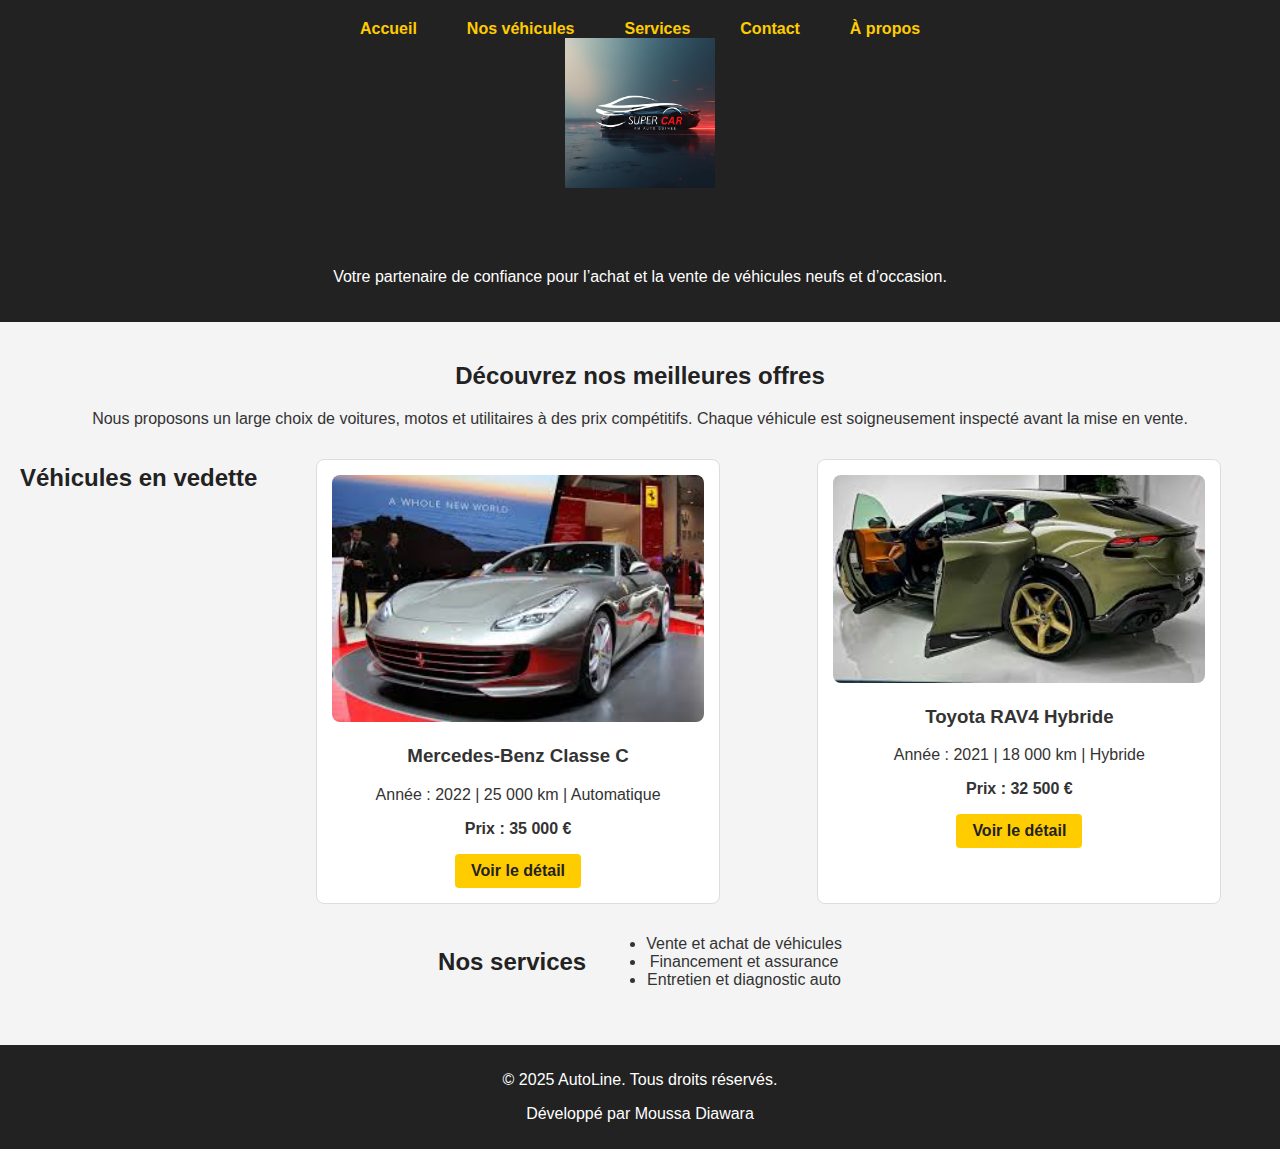
<file: index.html>
<!DOCTYPE html>
<html lang="fr">

<head>
  <meta charset="utf-8">
  <meta name="viewport" content="width=device-width, initial-scale=1.0">
  <title>KM AUTO GUINEE – Vente de véhicules</title>
  <link rel="stylesheet" href="style.css">
</head>

<body>
  <!-- En-tête du site -->
  <header>
    <nav>
      <ul>
       <li><a href="index.html">Accueil</a></li>
        <li><a href="Voitures.html">Nos véhicules</a></li>
        <li><a href="services.html">Services</a></li>
        <li><a href="contact.html">Contact</a></li>
        <li><a href="a-propos.html">À propos</a></li>
      </ul>
    </nav>
    <img src="images/logo.png" width="180" alt="Logo KM AUTO GUINEE">
    <h1>Bienvenue chez KM AUTO GUINEE</h1>
    <p>Votre partenaire de confiance pour l’achat et la vente de véhicules neufs et d’occasion.</p>
  </header>

  <!-- Contenu principal -->
  <main>
    <section id="presentation">
      <h2>Découvrez nos meilleures offres</h2>
      <p>Nous proposons un large choix de voitures, motos et utilitaires à des prix compétitifs. Chaque véhicule est soigneusement inspecté avant la mise en vente.</p>
    </section>

    <section id="vehicules-phares">
      <h2>Véhicules en vedette</h2>
      <div class="vehicule">
        <img src="images/voiture1.jpeg" alt="Voiture de luxe rouge">
        <h3>Mercedes-Benz Classe C</h3>
        <p>Année : 2022 | 25 000 km | Automatique</p>
        <p><strong>Prix : 35 000 €</strong></p>
        <a href="details-voiture1.html" class="btn">Voir le détail</a>
      </div>

      <div class="vehicule">
        <img src="images/voiture2.jpeg" alt="SUV noir moderne">
        <h3>Toyota RAV4 Hybride</h3>
        <p>Année : 2021 | 18 000 km | Hybride</p>
        <p><strong>Prix : 32 500 €</strong></p>
        <a href="details-voiture2.html" class="btn">Voir le détail</a>
      </div>
    </section>

    <section id="services">
      <h2>Nos services</h2>
      <ul>
        <li>Vente et achat de véhicules</li>
        <li>Financement et assurance</li>
        <li>Entretien et diagnostic auto</li>
      </ul>
    </section>
  </main>

  <!-- Pied de page -->
  <footer>
    <p>&copy; 2025 AutoLine. Tous droits réservés.</p>
    <p>Développé par Moussa Diawara</p>
  </footer>
</body>

</html>
</file>
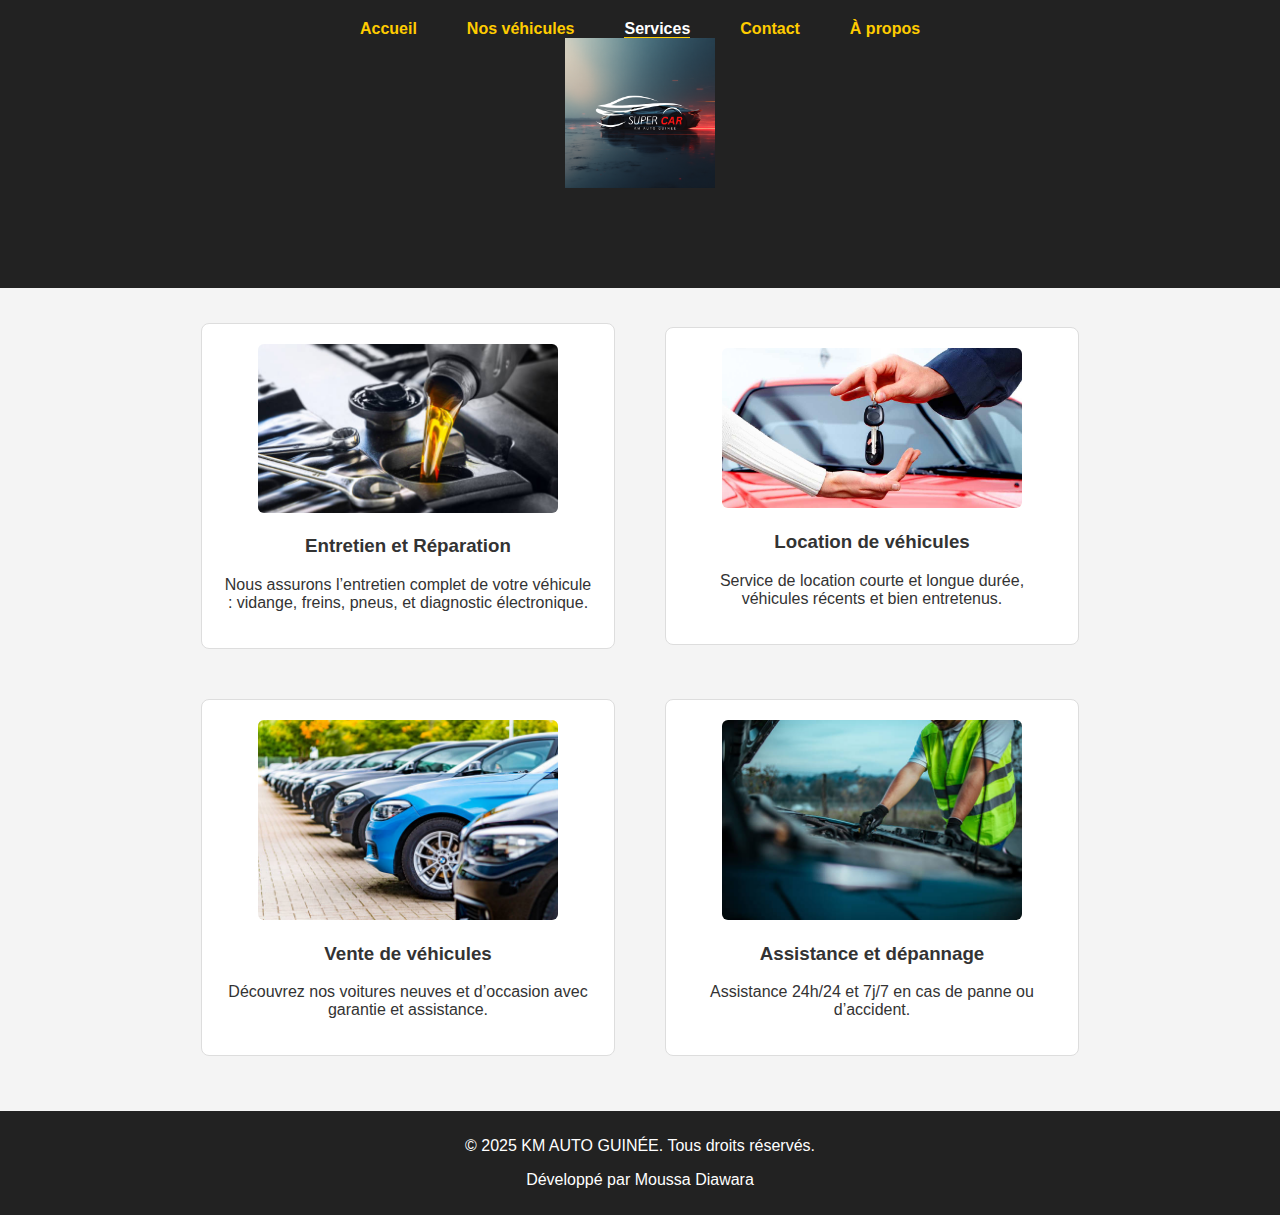
<file: services.html>
<!DOCTYPE html>
<html lang="fr">

<head>
  <meta charset="utf-8">
  <meta name="viewport" content="width=device-width, initial-scale=1.0">
  <title>Nos services – KM AUTO GUINÉE</title>
  <link rel="stylesheet" href="style.css">
</head>

<body>
  <header>
    <nav>
      <ul>
        <li><a href="index.html">Accueil</a></li>
        <li><a href="Voitures.html">Nos véhicules</a></li>
        <li><a href="services.html" class="active">Services</a></li>
        <li><a href="contact.html">Contact</a></li>
        <li><a href="a-propos.html">À propos</a></li>
      </ul>
    </nav>
    <img src="images/logo.png" width="180" alt="Logo KM AUTO GUINÉE">
    <h1>Nos services</h1>
  </header>

  <main>
    <section id="services">
      <div class="service">
        <img src="images/entretien.jpg" alt="Entretien automobile" width="250">
        <h3>Entretien et Réparation</h3>
        <p>Nous assurons l’entretien complet de votre véhicule : vidange, freins, pneus, et diagnostic électronique.</p>
      </div>

      <div class="service">
        <img src="images/location.jpeg" alt="Location de voitures" width="250">
        <h3>Location de véhicules</h3>
        <p>Service de location courte et longue durée, véhicules récents et bien entretenus.</p>
      </div>

      <div class="service">
        <img src="images/vente.jpg" alt="Vente de véhicules" width="250">
        <h3>Vente de véhicules</h3>
        <p>Découvrez nos voitures neuves et d’occasion avec garantie et assistance.</p>
      </div>

      <div class="service">
        <img src="images/assistance.jpg" alt="Assistance routière" width="250">
        <h3>Assistance et dépannage</h3>
        <p>Assistance 24h/24 et 7j/7 en cas de panne ou d’accident.</p>
      </div>
    </section>
  </main>

  <footer>
    <p>&copy; 2025 KM AUTO GUINÉE. Tous droits réservés.</p>
    <p>Développé par Moussa Diawara</p>
  </footer>

</body>

</html>
</file>
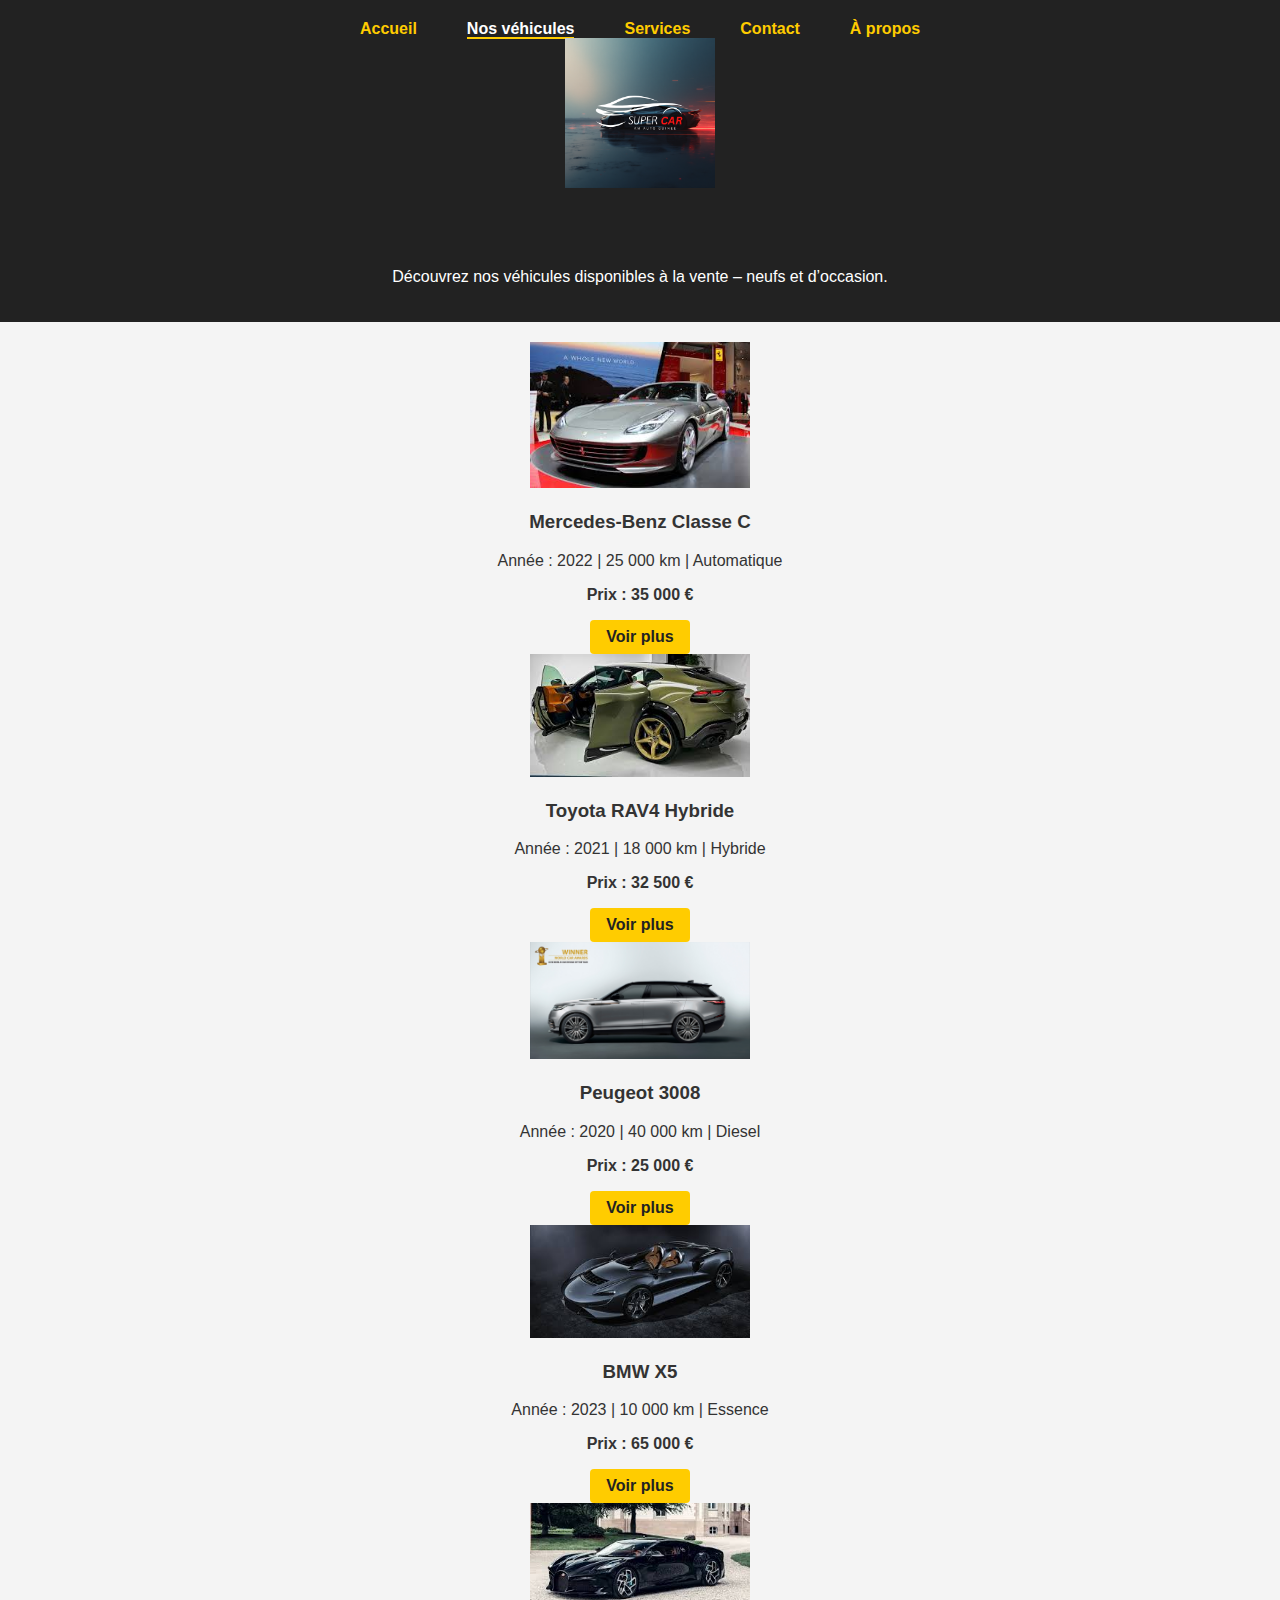
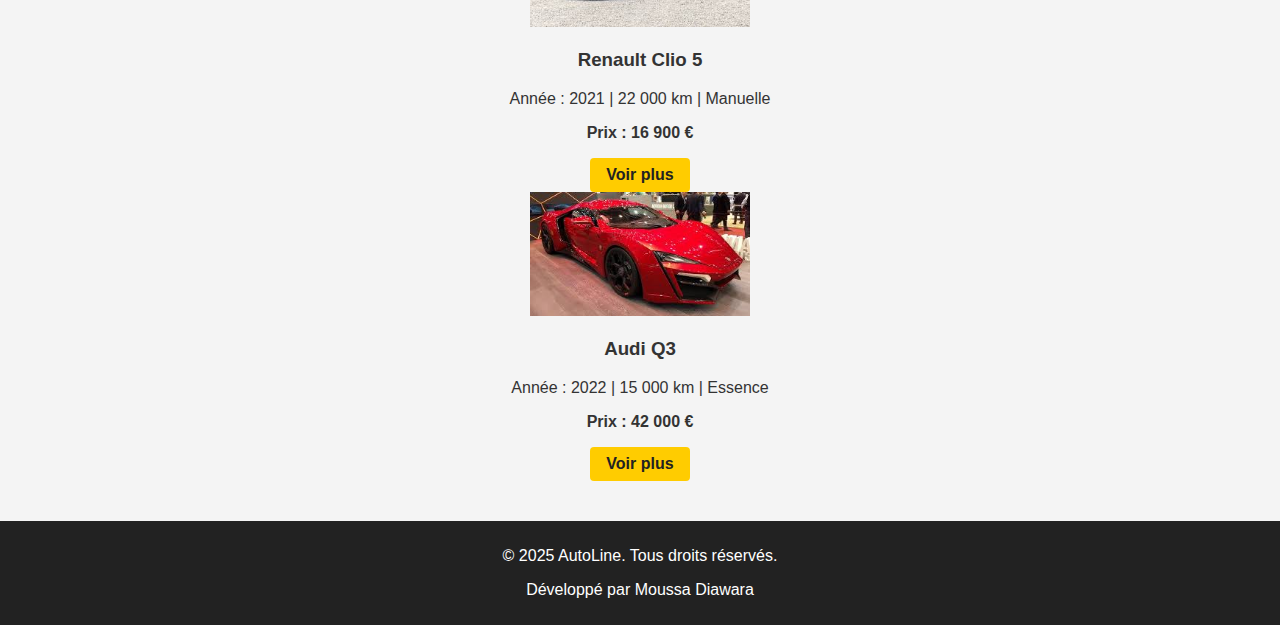
<file: Voitures.html>
<!DOCTYPE html>
<html lang="fr">

<head>
  <meta charset="utf-8">
  <meta name="viewport" content="width=device-width, initial-scale=1.0">
  <title>Catalogue – KM AUTO GUINEE</title>
  <link rel="stylesheet" href="style.css">
</head>

<body>
  <header>
    <nav>
      <ul>
        <li><a href="index.html">Accueil</a></li>
        <li><a href="voitures.html" class="active">Nos véhicules</a></li>
        <li><a href="services.html">Services</a></li>
        <li><a href="contact.html">Contact</a></li>
        <li><a href="a-propos.html">À propos</a></li>
      </ul>
    </nav>
    <img src="images/logo.png" width="180" alt="Logo KM AUTO GUINEE" class="logo">
    <h1>Catalogue de voitures</h1>
    <p>Découvrez nos véhicules disponibles à la vente – neufs et d’occasion.</p>
  </header>

  <main>
    <section class="catalogue">
      <div class="car">
        <img src="images/voiture1.jpeg" alt="Mercedes-Benz Classe C" width="220">
        <h3>Mercedes-Benz Classe C</h3>
        <p>Année : 2022 | 25 000 km | Automatique</p>
        <p><strong>Prix : 35 000 €</strong></p>
        <a href="details-voiture1.html" class="btn">Voir plus</a>
      </div>

      <div class="car">
        <img src="images/voiture2.jpeg" alt="Toyota RAV4 Hybride" width="220">
        <h3>Toyota RAV4 Hybride</h3>
        <p>Année : 2021 | 18 000 km | Hybride</p>
        <p><strong>Prix : 32 500 €</strong></p>
        <a href="details-voiture2.html" class="btn">Voir plus</a>
      </div>

      <div class="car">
        <img src="images/voiture3.jpg" alt="Peugeot 3008" width="220">
        <h3>Peugeot 3008</h3>
        <p>Année : 2020 | 40 000 km | Diesel</p>
        <p><strong>Prix : 25 000 €</strong></p>
        <a href="details-voiture3.html" class="btn">Voir plus</a>
      </div>

      <div class="car">
        <img src="images/voiture4.jpeg" alt="BMW X5" width="220">
        <h3>BMW X5</h3>
        <p>Année : 2023 | 10 000 km | Essence</p>
        <p><strong>Prix : 65 000 €</strong></p>
        <a href="details-voiture4.html" class="btn">Voir plus</a>
      </div>

      <div class="car">
        <img src="images/voiture5.jpeg" alt="Renault Clio 5" width="220">
        <h3>Renault Clio 5</h3>
        <p>Année : 2021 | 22 000 km | Manuelle</p>
        <p><strong>Prix : 16 900 €</strong></p>
        <a href="details-voiture5.html" class="btn">Voir plus</a>
      </div>

      <div class="car">
        <img src="images/voiture6.jpeg" alt="Audi Q3" width="220">
        <h3>Audi Q3</h3>
        <p>Année : 2022 | 15 000 km | Essence</p>
        <p><strong>Prix : 42 000 €</strong></p>
        <a href="details-voiture6.html" class="btn">Voir plus</a>
      </div>
    </section>
  </main>

  <footer>
    <p>&copy; 2025 AutoLine. Tous droits réservés.</p>
    <p>Développé par Moussa Diawara</p>
  </footer>

  <!-- Lien vers le script JavaScript -->
  <script src="script.js"></script>

</body>

</html>
</file>
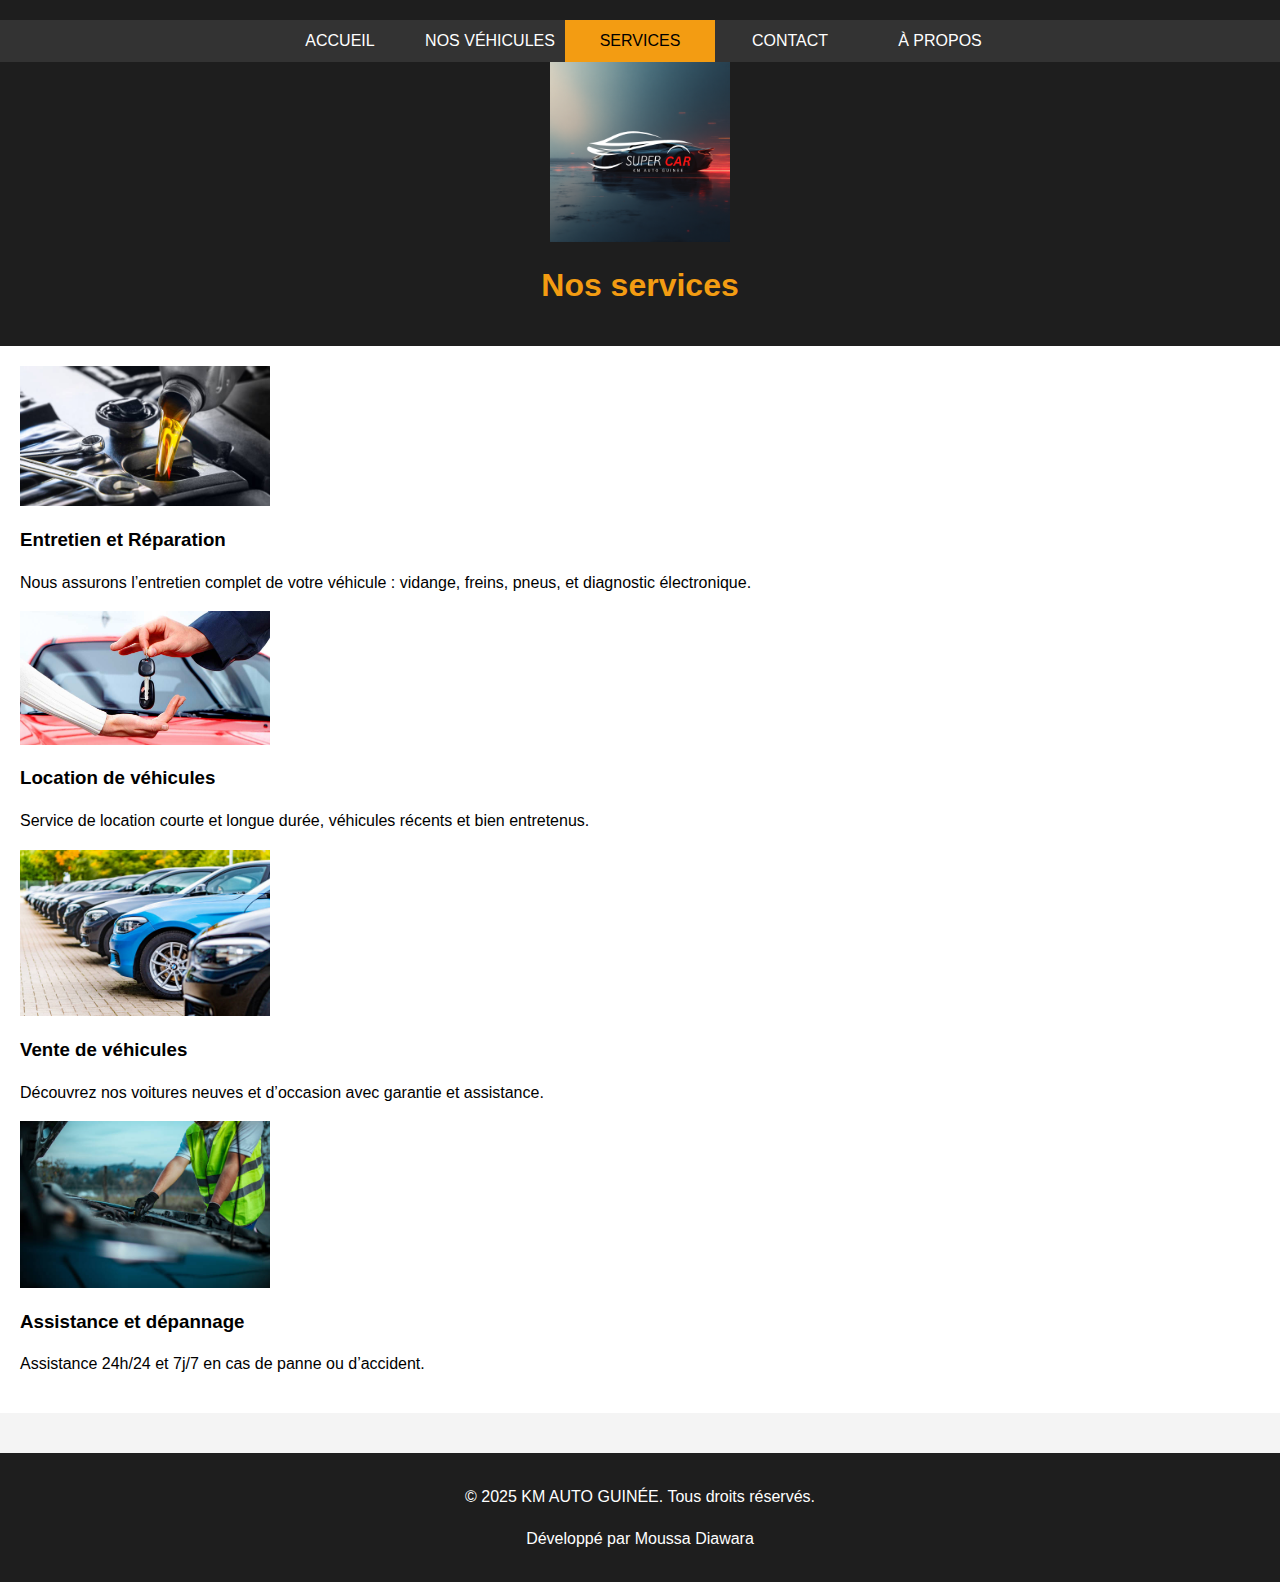
<file: docs/services.html>
<!DOCTYPE html>
<html lang="fr">

<head>
  <meta charset="utf-8">
  <meta name="viewport" content="width=device-width, initial-scale=1.0">
  <title>Nos services – KM AUTO GUINÉE</title>
  <link rel="stylesheet" href="style.css">
</head>

<body>
  <header>
    <nav>
      <ul>
        <li><a href="index.html">Accueil</a></li>
        <li><a href="Voitures.html">Nos véhicules</a></li>
        <li><a href="services.html" class="active">Services</a></li>
        <li><a href="contact.html">Contact</a></li>
        <li><a href="a-propos.html">À propos</a></li>
      </ul>
    </nav>
    <img src="images/logo.png" width="180" alt="Logo KM AUTO GUINÉE">
    <h1>Nos services</h1>
  </header>

  <main>
    <section id="services">
      <div class="service">
        <img src="images/entretien.jpg" alt="Entretien automobile" width="250">
        <h3>Entretien et Réparation</h3>
        <p>Nous assurons l’entretien complet de votre véhicule : vidange, freins, pneus, et diagnostic électronique.</p>
      </div>

      <div class="service">
        <img src="images/location.jpeg" alt="Location de voitures" width="250">
        <h3>Location de véhicules</h3>
        <p>Service de location courte et longue durée, véhicules récents et bien entretenus.</p>
      </div>

      <div class="service">
        <img src="images/vente.jpg" alt="Vente de véhicules" width="250">
        <h3>Vente de véhicules</h3>
        <p>Découvrez nos voitures neuves et d’occasion avec garantie et assistance.</p>
      </div>

      <div class="service">
        <img src="images/assistance.jpg" alt="Assistance routière" width="250">
        <h3>Assistance et dépannage</h3>
        <p>Assistance 24h/24 et 7j/7 en cas de panne ou d’accident.</p>
      </div>
    </section>
  </main>

  <footer>
    <p>&copy; 2025 KM AUTO GUINÉE. Tous droits réservés.</p>
    <p>Développé par Moussa Diawara</p>
  </footer>

</body>

</html>
</file>
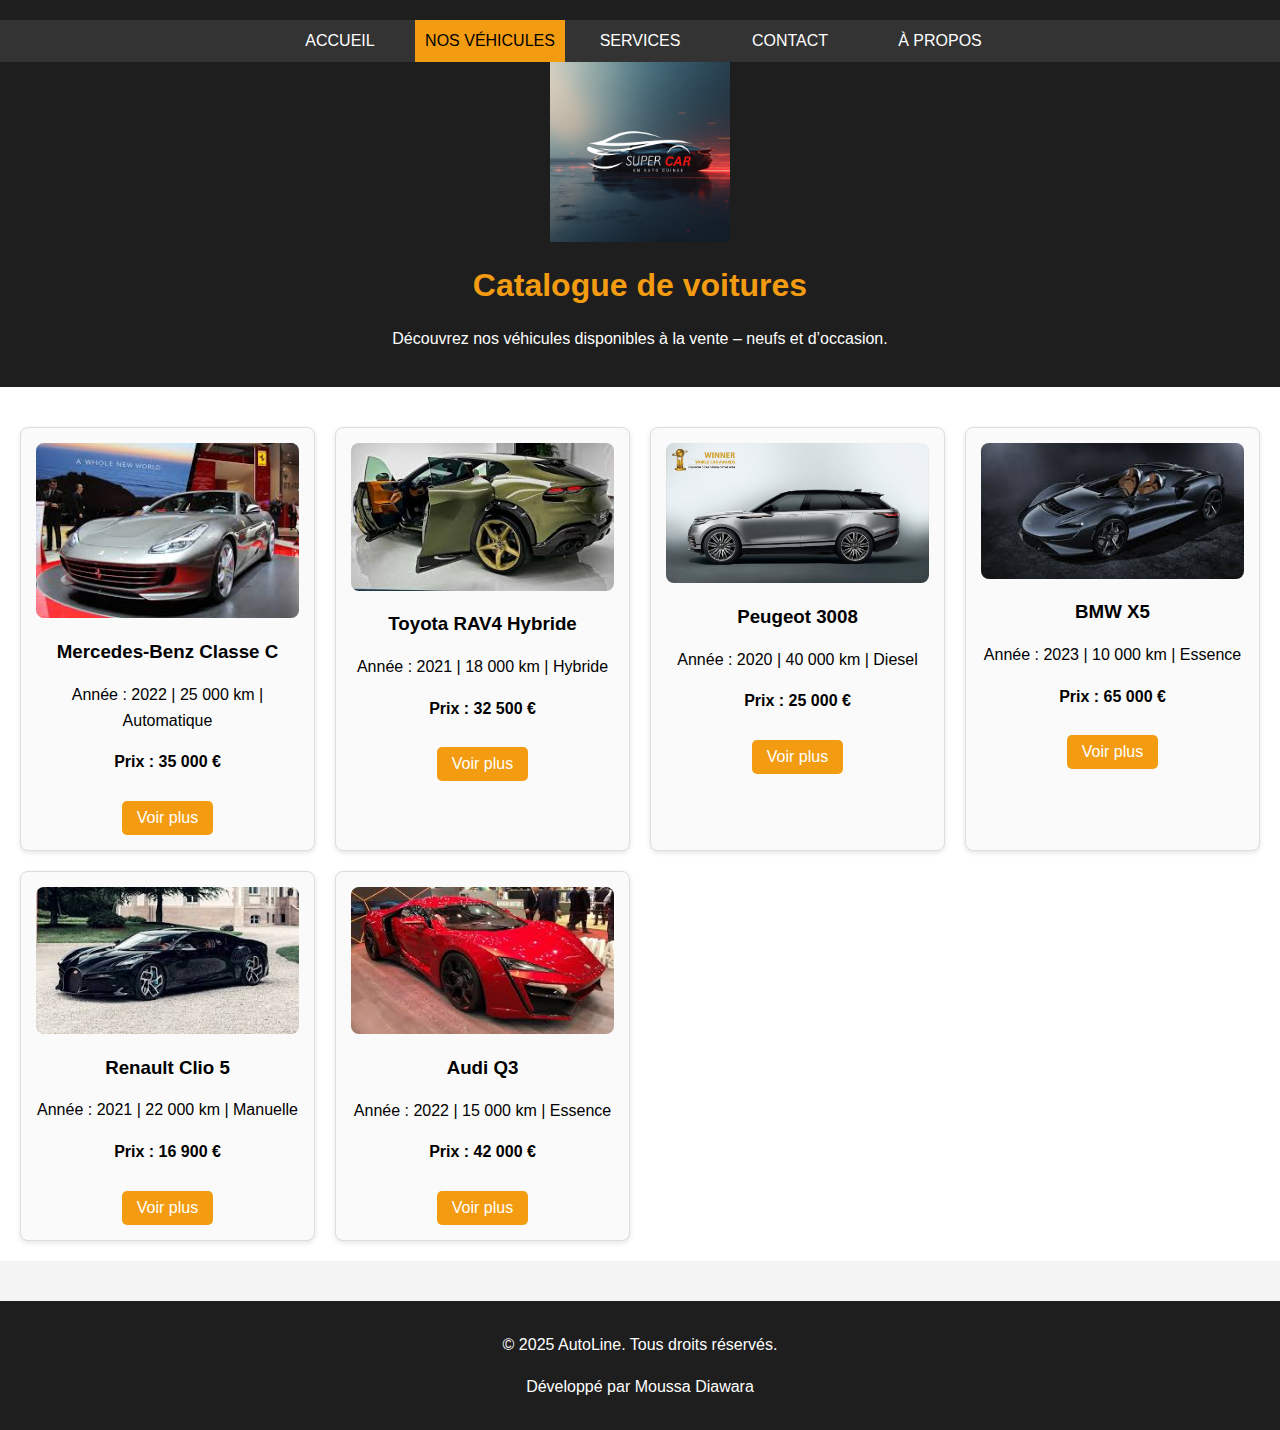
<file: docs/Voitures.html>
<!DOCTYPE html>
<html lang="fr">

<head>
  <meta charset="utf-8">
  <meta name="viewport" content="width=device-width, initial-scale=1.0">
  <title>Catalogue – KM AUTO GUINEE</title>
  <link rel="stylesheet" href="style.css">
</head>

<body>
  <header>
    <nav>
      <ul>
        <li><a href="index.html">Accueil</a></li>
        <li><a href="voitures.html" class="active">Nos véhicules</a></li>
        <li><a href="services.html">Services</a></li>
        <li><a href="contact.html">Contact</a></li>
        <li><a href="a-propos.html">À propos</a></li>
      </ul>
    </nav>
    <img src="images/logo.png" width="180" alt="Logo KM AUTO GUINEE">
    <h1>Catalogue de voitures</h1>
    <p>Découvrez nos véhicules disponibles à la vente – neufs et d’occasion.</p>
  </header>

  <main>
    <section class="catalogue">
      <div class="car">
        <img src="images/voiture1.jpeg" alt="Mercedes-Benz Classe C" width="220">
        <h3>Mercedes-Benz Classe C</h3>
        <p>Année : 2022 | 25 000 km | Automatique</p>
        <p><strong>Prix : 35 000 €</strong></p>
        <a href="details-voiture1.html" class="btn">Voir plus</a>
      </div>

      <div class="car">
        <img src="images/voiture2.jpeg" alt="Toyota RAV4 Hybride" width="220">
        <h3>Toyota RAV4 Hybride</h3>
        <p>Année : 2021 | 18 000 km | Hybride</p>
        <p><strong>Prix : 32 500 €</strong></p>
        <a href="details-voiture2.html" class="btn">Voir plus</a>
      </div>

      <div class="car">
        <img src="images/voiture3.jpg" alt="Peugeot 3008" width="220">
        <h3>Peugeot 3008</h3>
        <p>Année : 2020 | 40 000 km | Diesel</p>
        <p><strong>Prix : 25 000 €</strong></p>
        <a href="details-voiture3.html" class="btn">Voir plus</a>
      </div>

      <div class="car">
        <img src="images/voiture4.jpeg" alt="BMW X5" width="220">
        <h3>BMW X5</h3>
        <p>Année : 2023 | 10 000 km | Essence</p>
        <p><strong>Prix : 65 000 €</strong></p>
        <a href="details-voiture4.html" class="btn">Voir plus</a>
      </div>

      <div class="car">
        <img src="images/voiture5.jpeg" alt="Renault Clio 5" width="220">
        <h3>Renault Clio 5</h3>
        <p>Année : 2021 | 22 000 km | Manuelle</p>
        <p><strong>Prix : 16 900 €</strong></p>
        <a href="details-voiture5.html" class="btn">Voir plus</a>
      </div>

      <div class="car">
        <img src="images/voiture6.jpeg" alt="Audi Q3" width="220">
        <h3>Audi Q3</h3>
        <p>Année : 2022 | 15 000 km | Essence</p>
        <p><strong>Prix : 42 000 €</strong></p>
        <a href="details-voiture6.html" class="btn">Voir plus</a>
      </div>
    </section>
  </main>

  <footer>
    <p>&copy; 2025 AutoLine. Tous droits réservés.</p>
    <p>Développé par Moussa Diawara</p>
  </footer>

</body>

</html>
</file>
<file: style.css>
/* === Style de base (mobile par défaut) === */
body {
  font-family: Arial, sans-serif;
  margin: 0;
  padding: 0;
  text-align: center;
  background-color: #f4f4f4;
  color: #333;
}

/* ---- HEADER ---- */
header {
  background-color: #222;
  color: #fff;
  padding: 20px;
}

header img {
  width: 150px;
  display: block;
  margin: 0 auto;
}

nav ul {
  list-style: none;
  padding: 0;
  margin: 0;
}

nav li {
  display: block;
  margin: 10px 0;
}

nav a {
  text-decoration: none;
  color: #ffcc00;
  font-weight: bold;
}

nav a.active {
  color: #fff;
  border-bottom: 2px solid #ffcc00;
}

/* ---- CONTENU ---- */
main {
  padding: 20px;
}

h1, h2 {
  color: #222;
}

/* ---- PAGE ACCUEIL ---- */
.vehicule {
  background-color: #fff;
  margin: 15px auto;
  padding: 15px;
  border: 1px solid #ddd;
  border-radius: 8px;
  max-width: 90%;
}

.vehicule img {
  width: 100%;
  height: auto;
  border-radius: 8px;
}

.btn {
  display: inline-block;
  background-color: #ffcc00;
  color: #222;
  padding: 8px 16px;
  text-decoration: none;
  border-radius: 4px;
  font-weight: bold;
}

.btn:hover {
  background-color: #e6b800;
}

/* ---- PAGE SERVICES ---- */
#services {
  display: flex;
  flex-direction: column;
  align-items: center;
}

.service {
  background-color: #fff;
  margin: 15px;
  padding: 20px;
  border-radius: 8px;
  border: 1px solid #ddd;
  max-width: 90%;
}

.service img {
  width: 100%;
  max-width: 300px;
  height: auto;
  border-radius: 6px;
}

/* ---- FOOTER ---- */
footer {
  background-color: #222;
  color: #fff;
  padding: 10px 0;
  margin-top: 20px;
}

/* === VUE TABLETTE === */
@media screen and (min-width: 772px) {
  nav li {
    display: inline-block;
    margin: 0 15px;
  }

  .vehicule, .service {
    display: inline-block;
    width: 45%;
    vertical-align: top;
  }

  #services {
    flex-direction: row;
    flex-wrap: wrap;
    justify-content: center;
  }

  .vehicule img, .service img {
    max-height: 30vh; /* 30 % de la hauteur visible */
    object-fit: cover;
  }
}

/* === VUE GRAND ÉCRAN === */
@media screen and (min-width: 998px) {
  .vehicule, .service {
    width: 30%;
  }

  #vehicules-phares, #services {
    display: flex;
    justify-content: center;
    gap: 20px;
    flex-wrap: wrap;
  }

  nav ul {
    display: flex;
    justify-content: center;
    gap: 20px;
  }
}
</file>
<file: docs/style.css>
/* ======= Style global ======= */
body {
  font-family: Arial, Helvetica, sans-serif;
  font-size: 16px;
  margin: 0;
  padding: 0;
  background-color: #f4f4f4;
}

/* ======= En-tête ======= */
header {
  background-color: #1e1e1e;
  color: white;
  text-align: center;
  padding: 20px 0;
}

/* ======= Navigation ======= */
nav {
  background-color: #333;
}

nav ul {
  list-style: none;
  margin: 0;
  padding: 0;
  display: flex;
  justify-content: center;
}

nav li {
  display: inline-block;
  width: 150px;
}

nav a {
  display: block;
  padding: 12px 0;
  color: white;
  text-decoration: none;
  text-transform: uppercase;
}

nav a:hover,
nav a.active {
  background-color: #f39c12;
  color: black;
}

/* ======= Contenu principal ======= */
main {
  background-color: #ffffff;
  font-size: 16px;
  padding: 20px;
}

h1 {
  text-align: center;
  font-family: "Trebuchet MS", sans-serif;
  color: #f39c12;
}

p {
  line-height: 1.6;
}

/* ======= Grille de voitures ======= */
.catalogue {
  display: grid;
  grid-template-columns: repeat(auto-fit, minmax(250px, 1fr));
  gap: 20px;
  margin-top: 20px;
}

.car {
  background-color: #fafafa;
  border: 1px solid #ddd;
  border-radius: 8px;
  text-align: center;
  padding: 15px;
  box-shadow: 0 2px 5px rgba(0, 0, 0, 0.1);
  transition: transform 0.3s ease;
}

.car:hover {
  transform: translateY(-5px);
}

.car img {
  border-radius: 8px;
  width: 100%;
  height: auto;
}

.btn {
  display: inline-block;
  margin-top: 10px;
  padding: 8px 15px;
  background-color: #f39c12;
  color: white;
  border-radius: 5px;
  text-decoration: none;
}

.btn:hover {
  background-color: #e67e22;
}

/* ======= Pied de page ======= */
footer {
  background-color: #1e1e1e;
  color: white;
  text-align: center;
  padding: 15px 0;
  margin-top: 40px;
}
</file>
